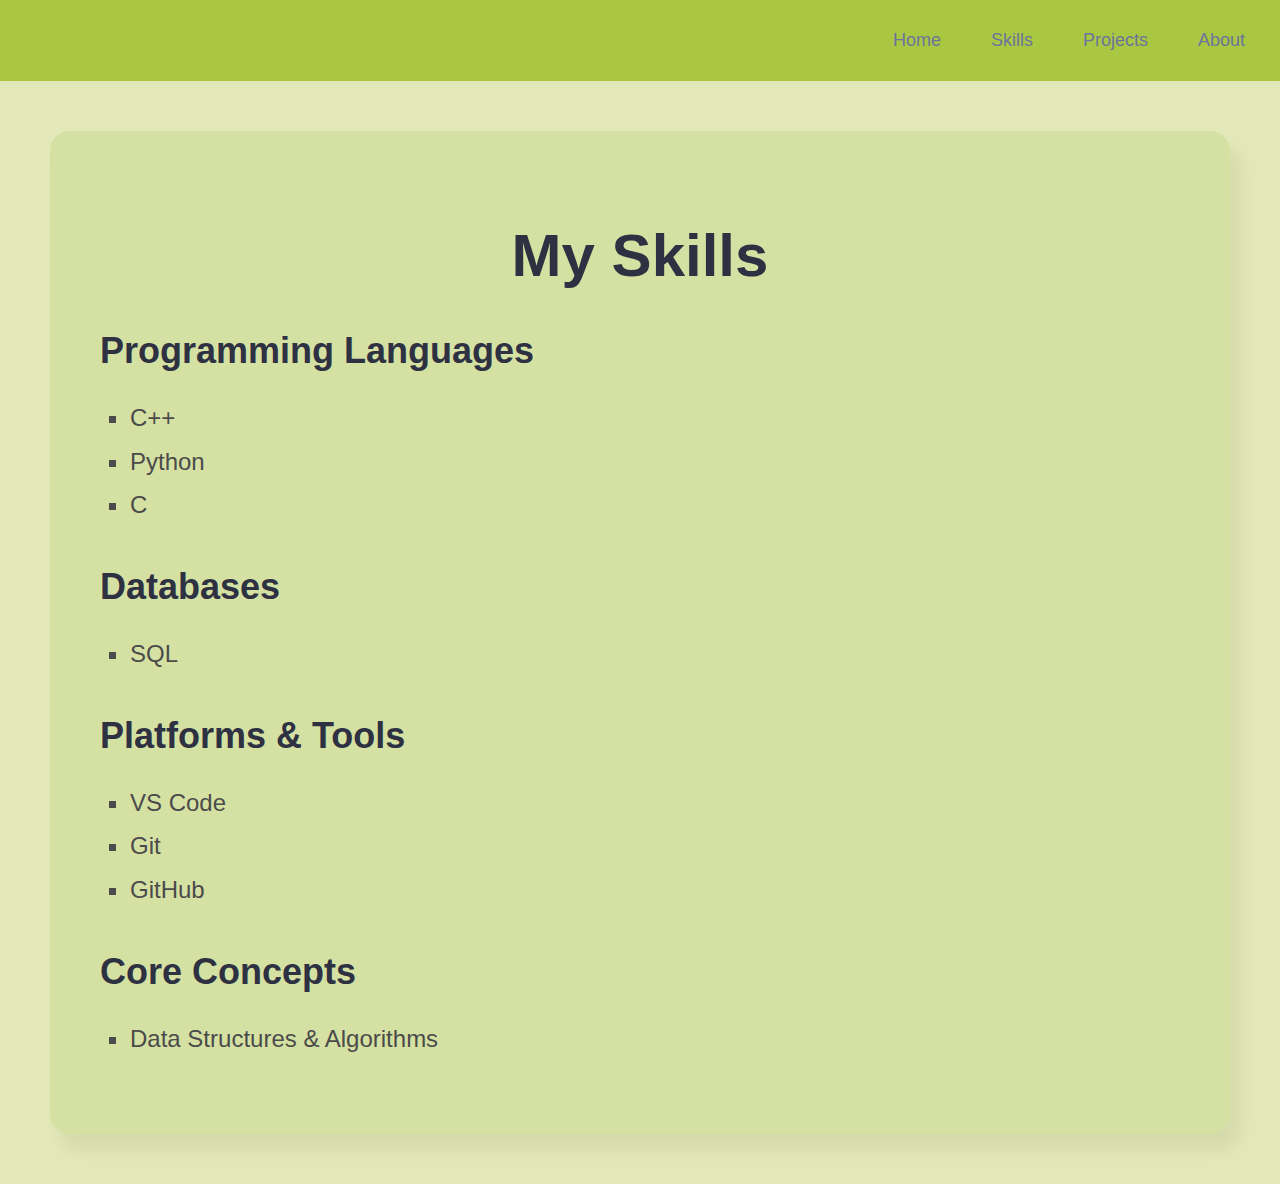
<file: skills.html>
<!DOCTYPE html>
<html lang="en">
<head>
    <meta charset="UTF-8">
    <meta name="viewport" content="width=device-width, initial-scale=1.0">
    <title>Rajgopal - Skills</title>
    <style>
        body {
            font-family: Arial, sans-serif;
            background-color: #e2e8b8;
            margin: 0;
            padding: 0;
        }
        .headd {
            display: flex;
            justify-content: right;
            gap: 20px;
            padding: 20px;
            background-color: #aac741;
        }
        .headd a {
            text-decoration: none;
            color: #6c749c;
            font-size: 18px;
            padding: 10px 15px;
            border-radius: 5px;
            transition: background-color 0.3s ease;
        }
        .headd a:hover {
            background-color: #e0e094;
        }
        .skills-container {
            margin: 50px;
            padding: 50px;
            background-color: #d5e1a2;
            border-radius: 20px;
            box-shadow: 10px 16px 16px rgba(0, 0, 0, 0.06);
        }
        h1 {
            font-size: 60px;
            text-align: center;
            color: #2D3142;
        }
        .skills-section {
            margin-top: 40px;
        }
        h2 {
            font-size: 36px;
            color: #2D3142;
            margin-bottom: 20px;
        }
        ul {
            list-style-type: square;
            font-size: 24px;
            color: #4B4B4B;
            line-height: 1.8;
            padding-left: 30px;
        }
    </style>
</head>
<body>

    <!-- Navigation Bar -->
    <div class="headd">
        <a href="rajgopal.html">Home</a>
        <a href="skill.html">Skills</a>
        <a href="projects.html">Projects</a>
        <a href="about.html">About</a>
    </div>

    <!-- Skills Section -->
    <div class="skills-container">
        <h1>My Skills</h1>

        <div class="skills-section">
            <h2>Programming Languages</h2>
            <ul>
                <li>C++</li>
                <li>Python</li>
                <li>C</li>
            </ul>
        </div>

        <div class="skills-section">
            <h2>Databases</h2>
            <ul>
                <li>SQL</li>
            </ul>
        </div>

        <div class="skills-section">
            <h2>Platforms & Tools</h2>
            <ul>
                <li>VS Code</li>
                <li>Git</li>
                <li>GitHub</li>
            </ul>
        </div>

        <div class="skills-section">
            <h2>Core Concepts</h2>
            <ul>
                <li>Data Structures & Algorithms</li>
            </ul>
        </div>
    </div>

</body>
</html>
</file>
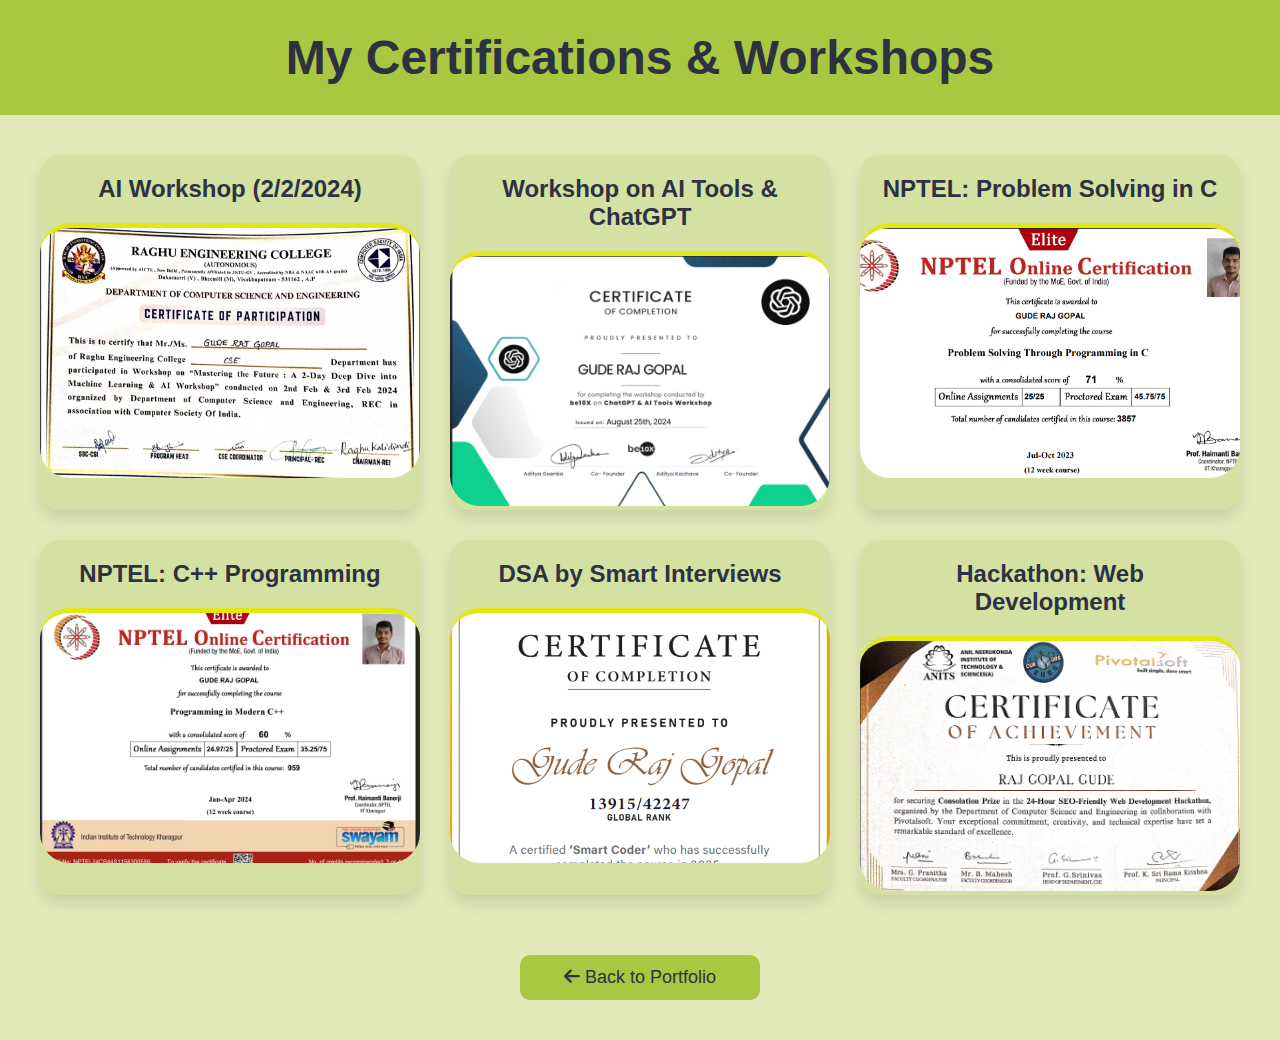
<file: workshop.html>
<!DOCTYPE html>
<html lang="en">
<head>
  <meta charset="UTF-8">
  <meta name="viewport" content="width=device-width, initial-scale=1">
  <title>My Certifications & Workshops</title>
  <link rel="stylesheet" href="https://cdnjs.cloudflare.com/ajax/libs/font-awesome/6.4.0/css/all.min.css">
  <style>
    body {
      font-family: Arial, sans-serif;
      background-color: #e2e8b8;
      margin: 0;
      padding: 0;
    }

    .header {
      text-align: center;
      padding: 30px;
      background-color: #aac741;
      color: #2D3142;
    }

    h1 {
      font-size: 48px;
      margin: 0;
    }

    .certificates-container {
      display: grid;
      grid-template-columns: repeat(auto-fit, minmax(320px, 1fr));
      gap: 30px;
      padding: 40px;
      max-width: 1200px;
      margin: 0 auto;
    }

    .certificate-card {
      background-color: #d5e1a2;
      border-radius: 20px;
      overflow: hidden;
      box-shadow: 0 8px 16px rgba(0,0,0,0.1);
      text-align: center;
      transition: transform 0.3s ease;
    }
.certificate-card img {
  width: 100%;
  height: 250px;
  object-fit: cover;
  border-top: 5px solid #e1e815;
  border-radius: 30px;
}

    .certificate-card:hover {
      transform: translateY(-8px) scale(1.02);
    }

    .certificate-card h2 {
      font-size: 24px;
      padding: 20px;
      color: #2D3142;
      margin: 0;
    }

    .certificate-card img {
      width: 100%;
      height: 250px;
      object-fit: cover;
      border-top: 5px solid #e1e815;
    }

    .back-btn {
      display: block;
      text-align: center;
      margin: 20px auto 40px;
      text-decoration: none;
      font-size: 18px;
      color: #2D3142;
      background-color: #aac741;
      padding: 12px 20px;
      border-radius: 10px;
      width: 200px;
      transition: background-color 0.3s ease;
    }

    .back-btn:hover {
      background-color: #e0e094;
    }
  </style>
</head>
<body>

  <div class="header">
    <h1>My Certifications & Workshops</h1>
  </div>

  <div class="certificates-container">

    <div class="certificate-card">
      <h2>AI Workshop (2/2/2024)</h2>
      <img src="Screenshot 2025-05-19 203443.png" alt="AI Workshop Certificate">
    </div>

    <div class="certificate-card">
      <h2>Workshop on AI Tools & ChatGPT</h2>
      <img src="Screenshot 2025-05-19 203420.png" alt="AI Tools and ChatGPT">
    </div>

    <div class="certificate-card">
      <h2>NPTEL: Problem Solving in C</h2>
      <img src="Screenshot 2025-05-19 203552.png" alt="NPTEL C Certificate">
    </div>

    <div class="certificate-card">
      <h2>NPTEL: C++ Programming</h2>
      <img src="Screenshot 2025-05-19 203523.png" alt="NPTEL C++ Certificate">
    </div>

    <div class="certificate-card">
      <h2>DSA by Smart Interviews</h2>
      <img src="Screenshot 2025-04-01 185852.png" alt="DSA Smart Interviews">
    </div>

    <div class="certificate-card">
      <h2>Hackathon: Web Development</h2>
      <img src="Screenshot 2025-05-19 203501.png" alt="Web Dev Hackathon">
    </div>

  </div>

  <a href="rajgopal.html" class="back-btn"><i class="fas fa-arrow-left"></i> Back to Portfolio</a>

</body>
</html>
</file>
